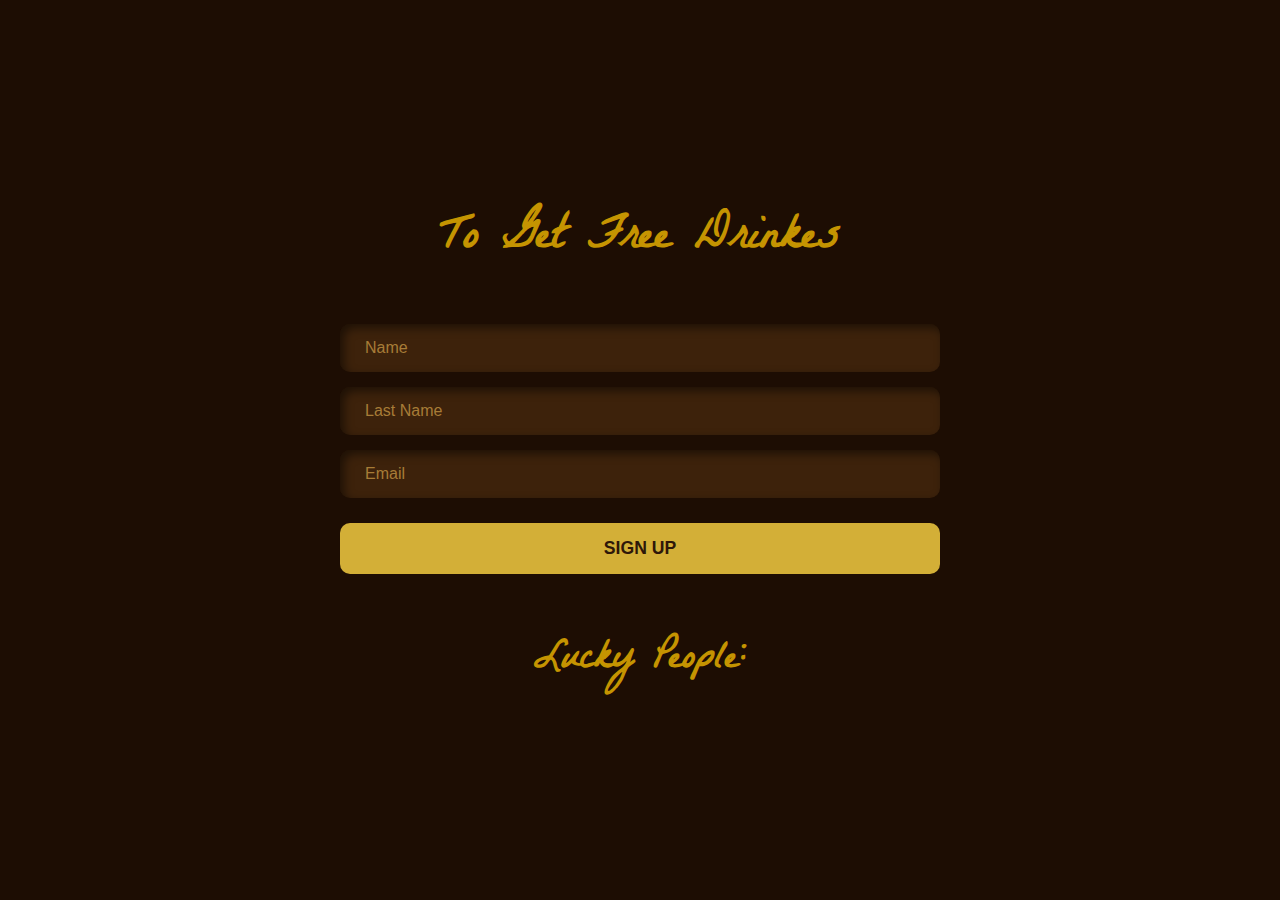
<file: Nourhan/folder 1/index.html>
<!DOCTYPE html>
<html lang="en">

<head>
    <style>
        @import url('https://fonts.googleapis.com/css2?family=La+Belle+Aurore&display=swap');
    </style>
    <meta charset="UTF-8">
    <meta name="viewport" content="width=device-width, initial-scale=1.0">
    <title>Document</title>
    <link herf="http://cdn.jsdelivr.net/npm/bootstrap@5.3.0/dist/css/bootstrap.min.css" rel="stylesheet">
    <link rel="stylesheet" href="style.css">
</head>

<body>
    <section class="free-coffee">
        <main class="container free-drink py-5">
            <div class="row justify-content-center">
                <div class="col-12 col-md-6 text-center">
                    <h1 class="main-title">To Get Free Drinkes</h1>

                    <form class="signup-form mt-4">
                        <div class="input-group mb-3">
                            <input type="text" id="name" class="form-control-custom" placeholder="Name" required>
                        </div>
                        <div class="input-group">
                            <input type="text" id="last name" class="form-control-custom" placeholder="Last Name"
                                required>
                        </div>
                        <div class="input-group">
                            <input type="email" id="email" class="form-control-custom" placeholder="Email" required>
                        </div>
                        <button type="submit" class="signup-btn w-100">SIGN UP</button>
                    </form>
                    <h2 class="footer-title mt-5">Lucky People:</h2>
        </main>
    </section>
</body>

</html>
</file>
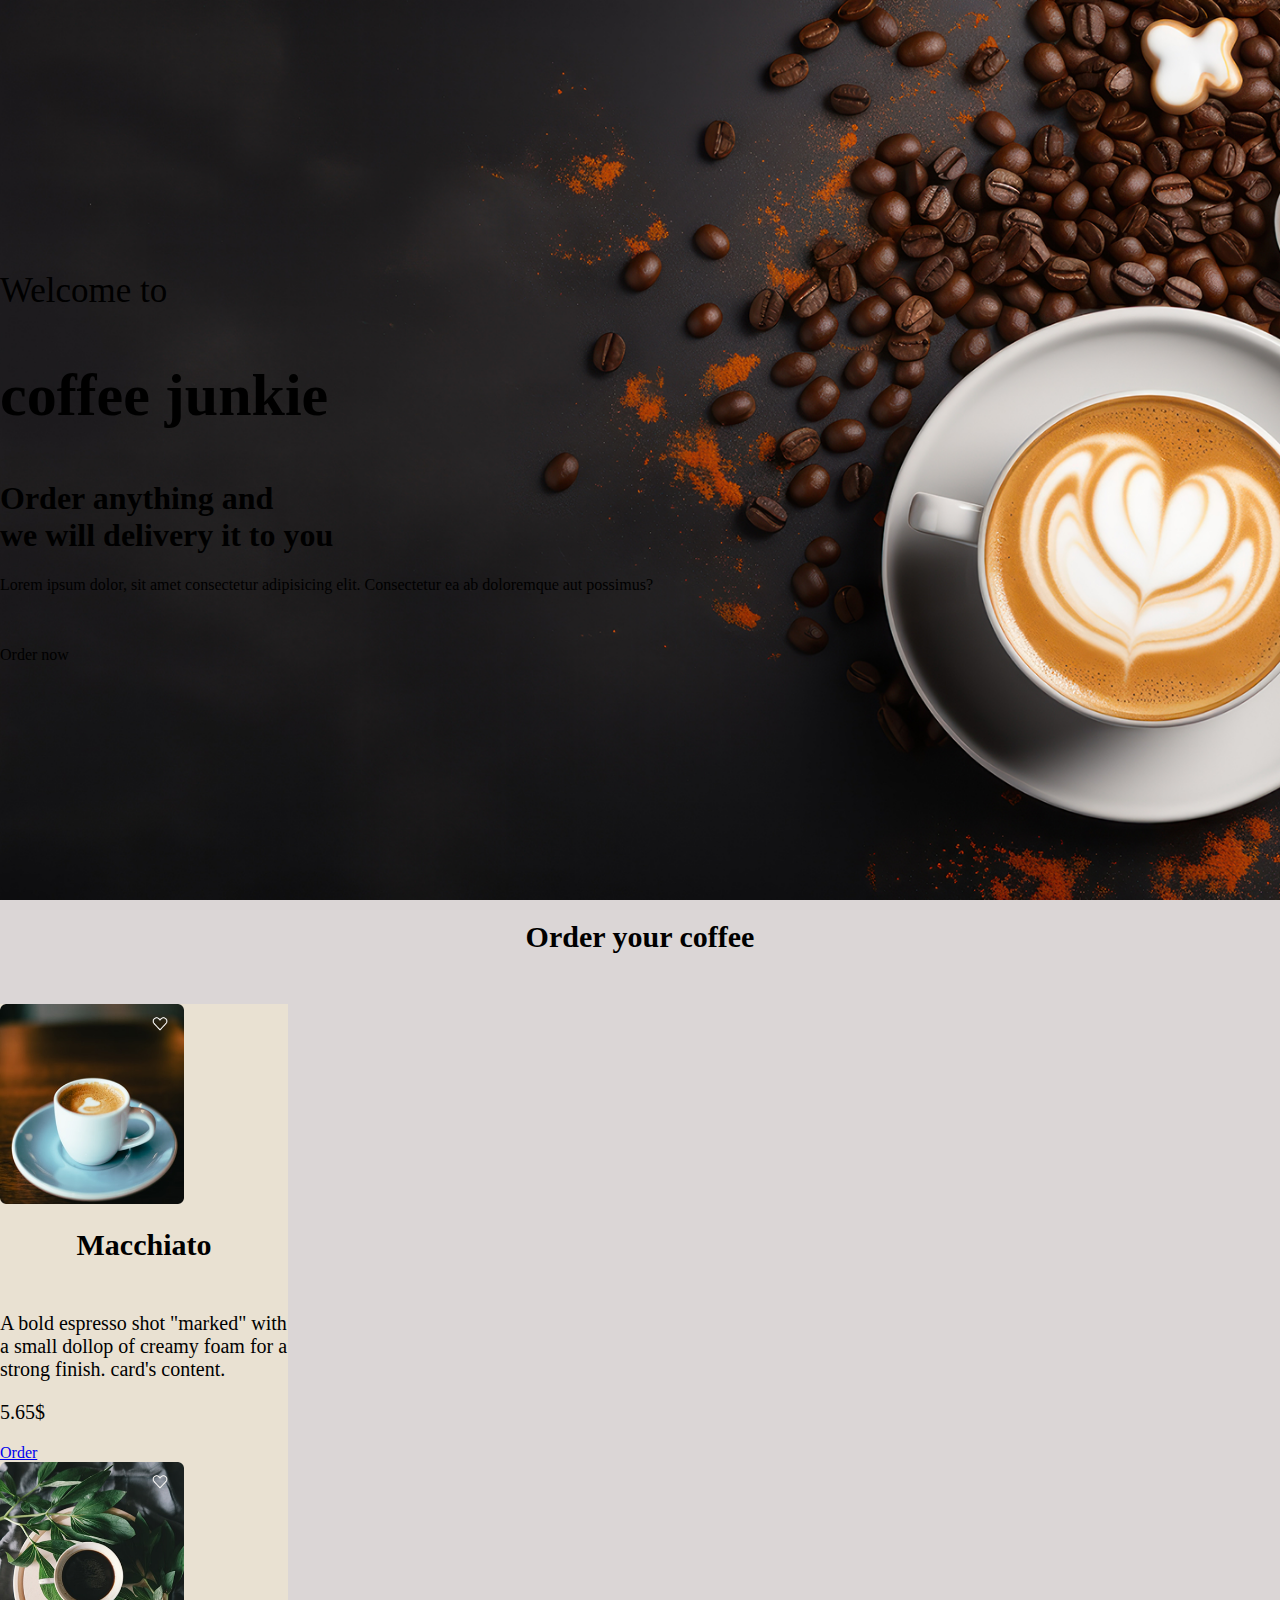
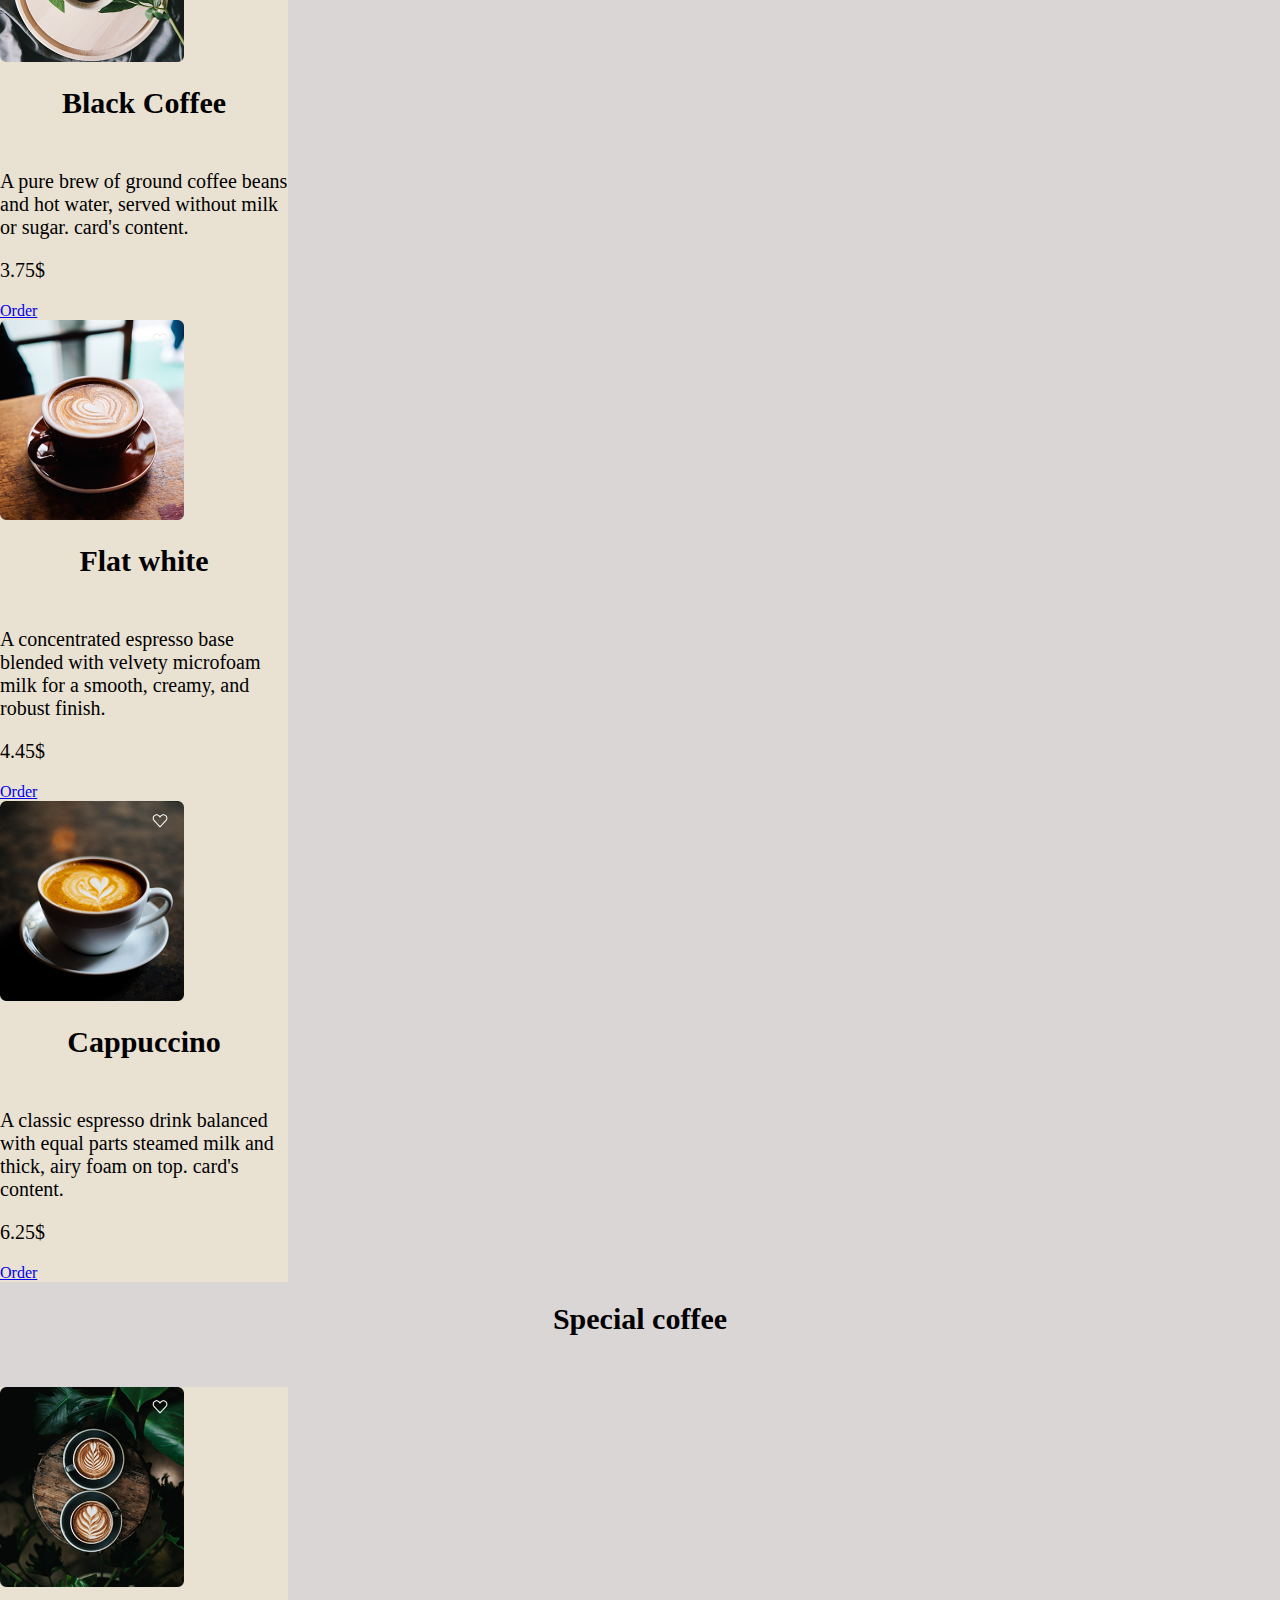
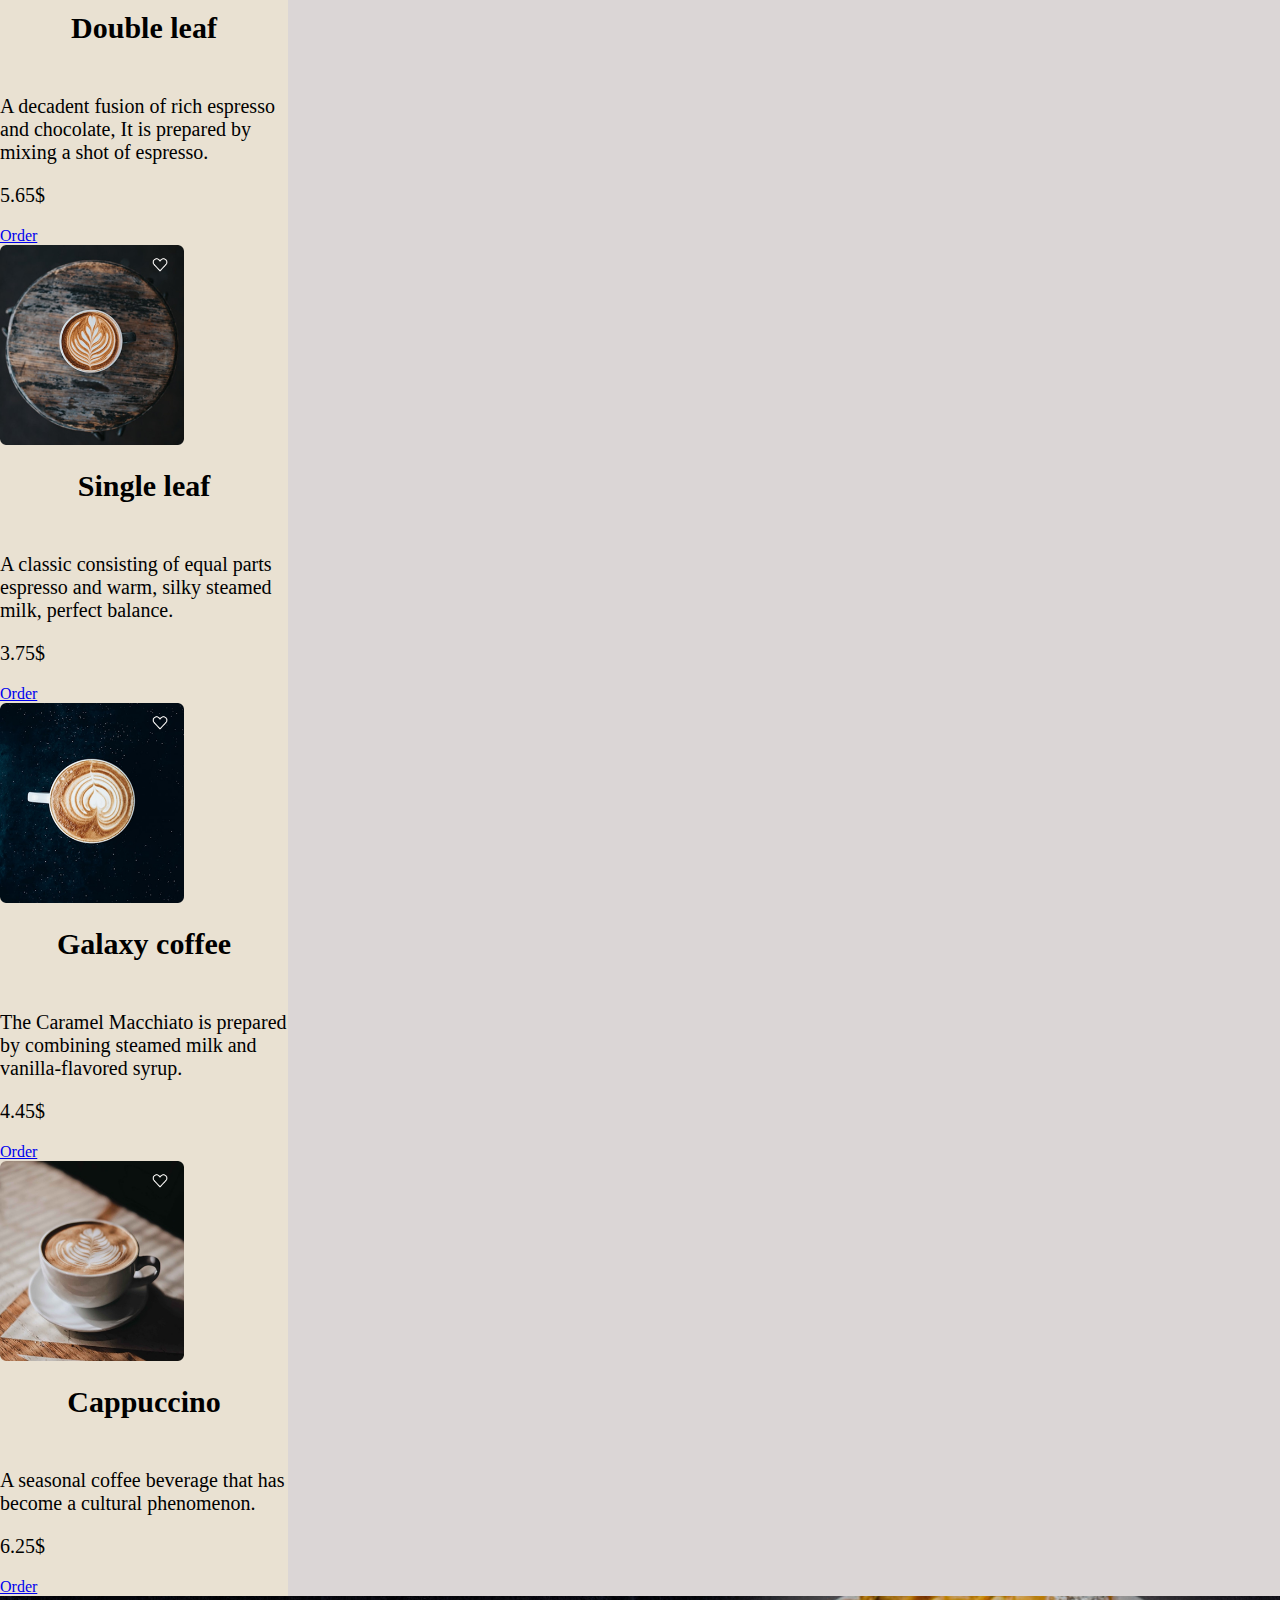
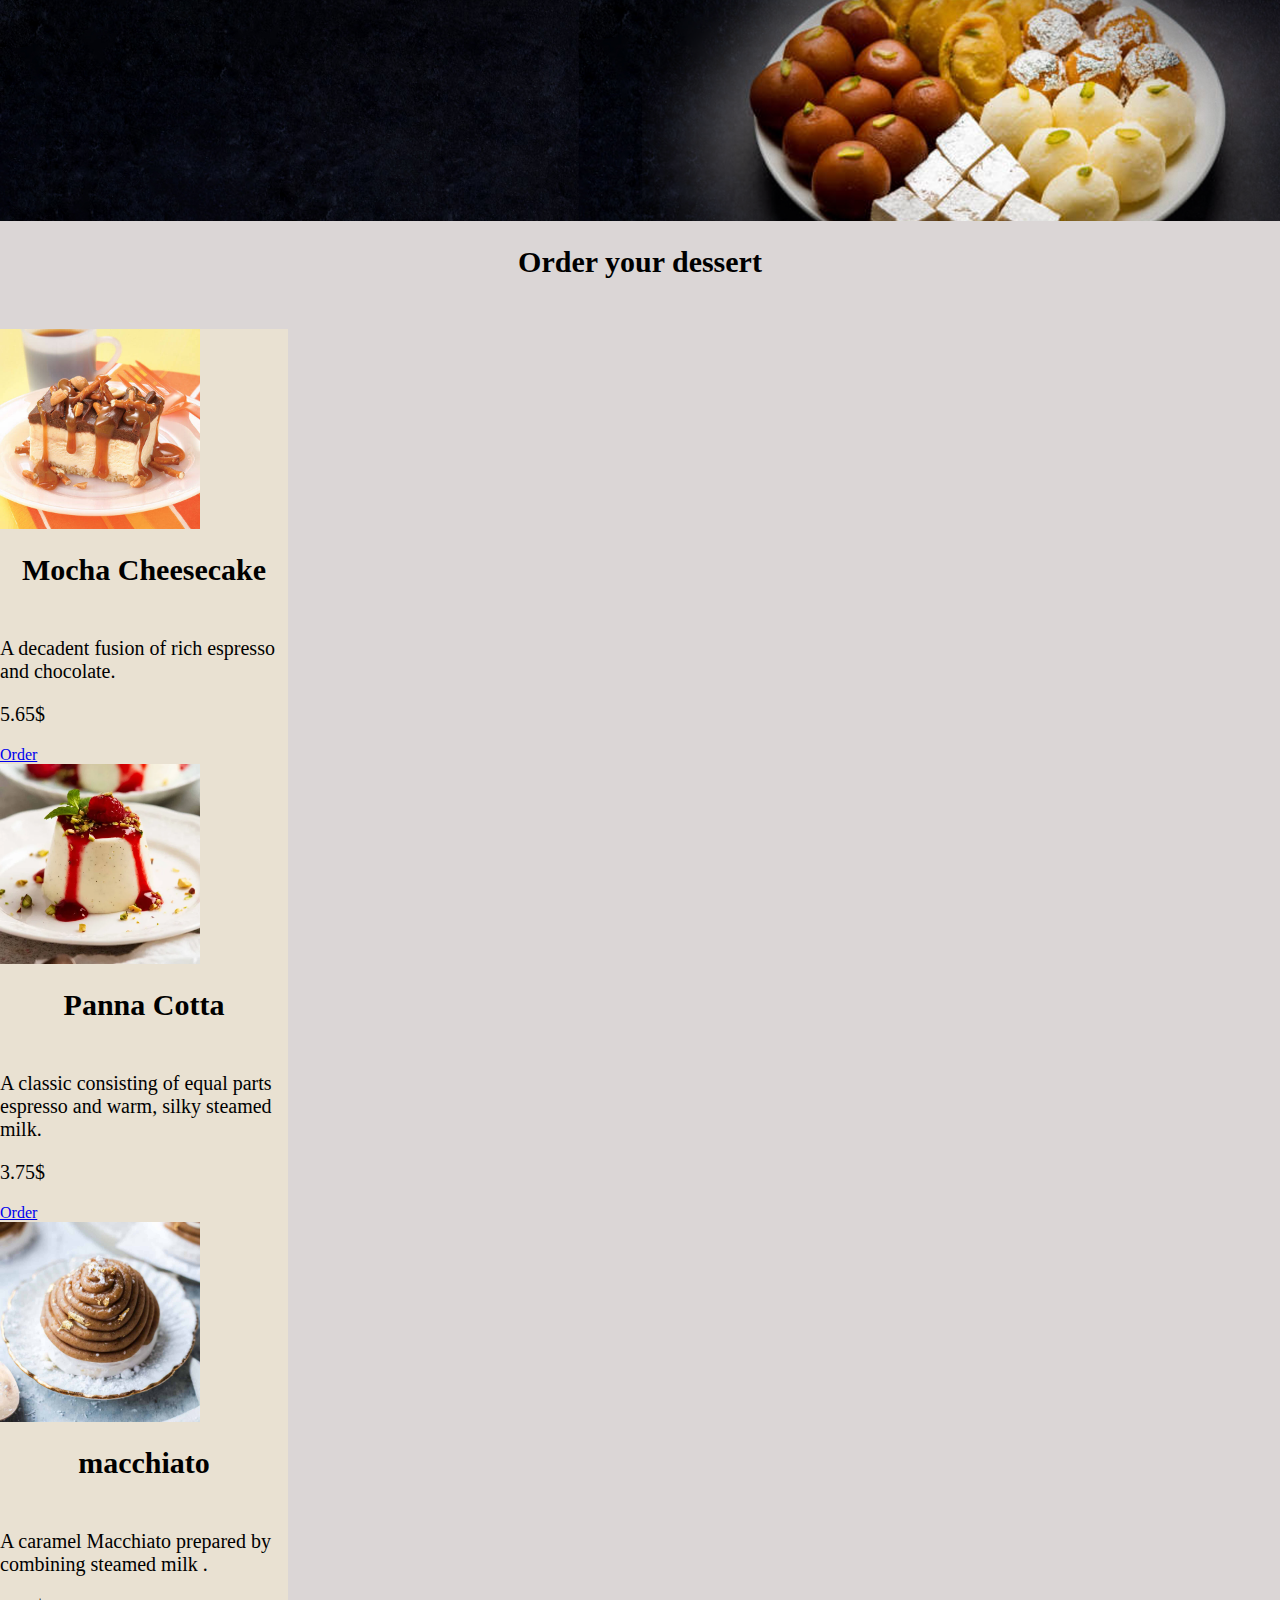
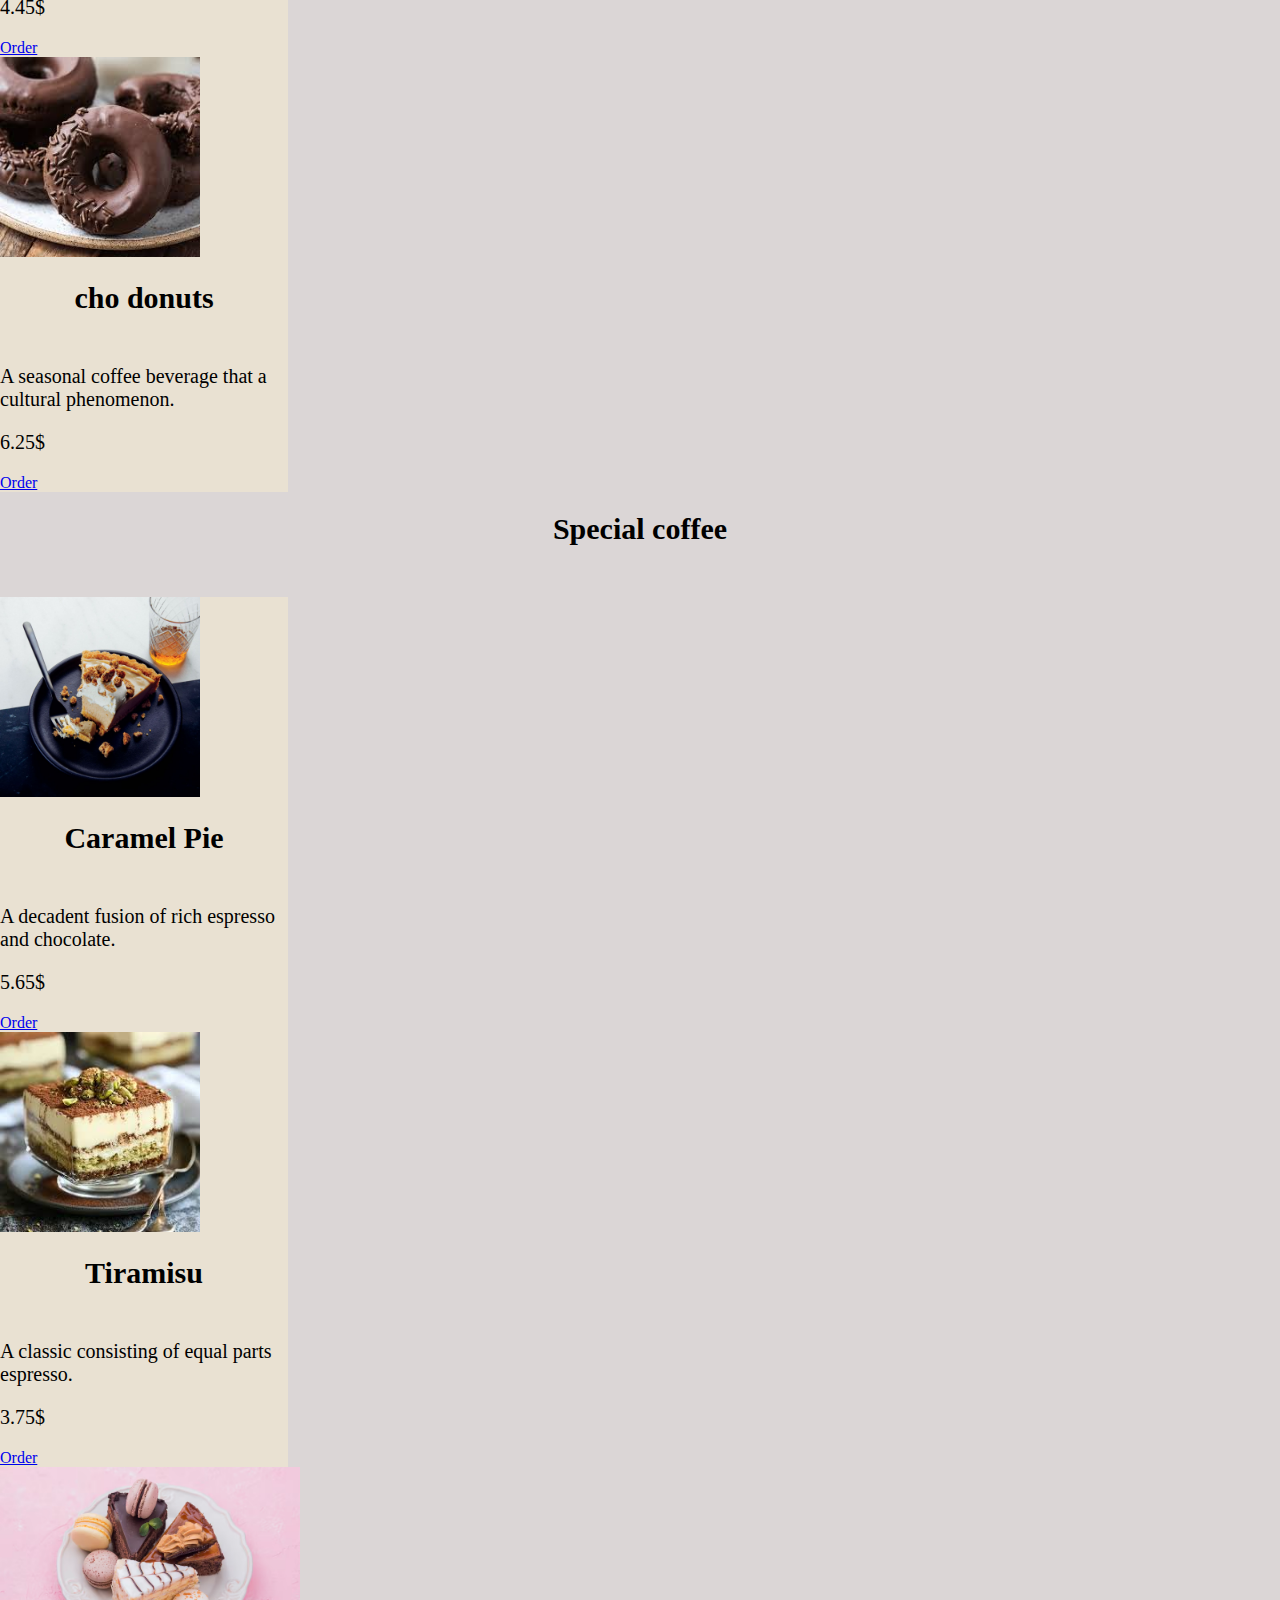
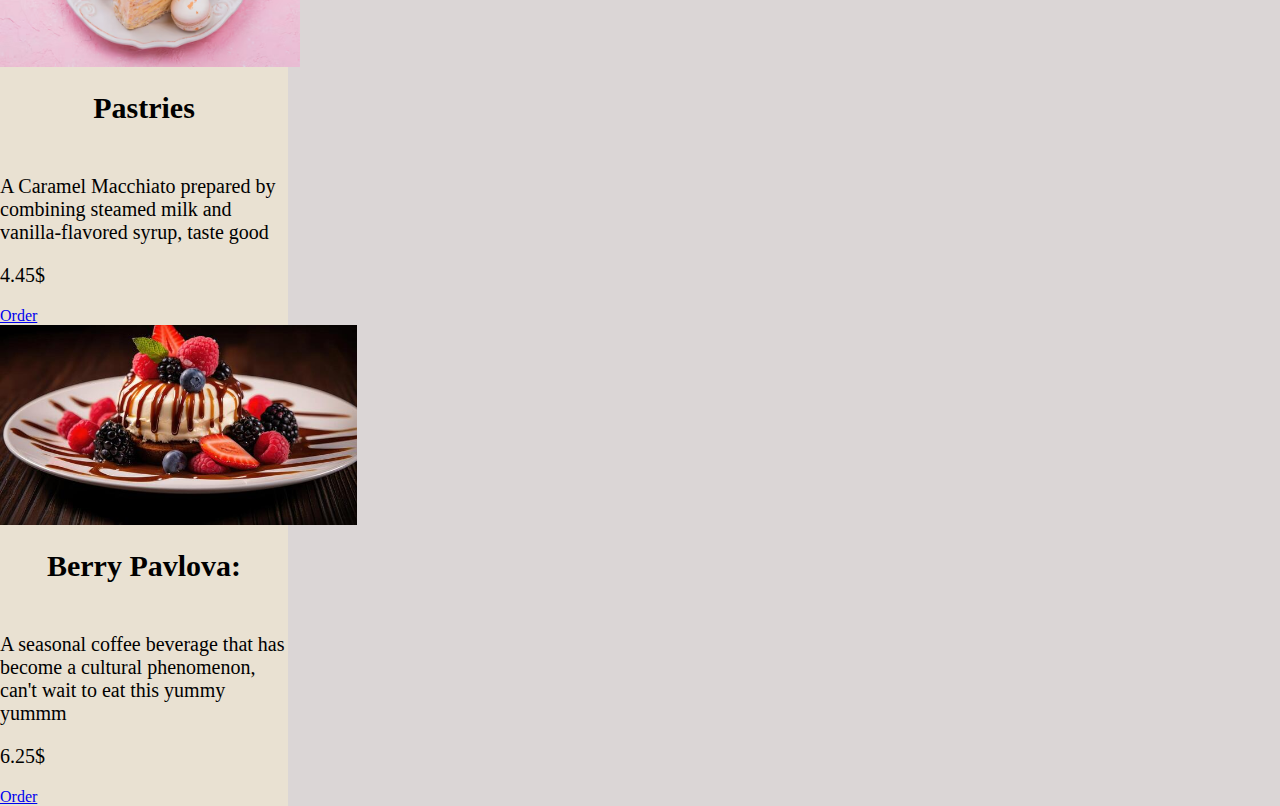
<file: Order/order.html>
<!DOCTYPE html>
<html lang="en">

<head>
    <meta charset="UTF-8">
    <meta name="viewport" content="width=device-width, initial-scale=1.0">
    <title>Order</title>
    <link href="https://cdn.jsdelivr.net/npm/bootstrap@5.0.2/dist/css/bootstrap.min.css" rel="stylesheet"
        integrity="sha384-EVSTQN3/azprG1Anm3QDgpJLIm9Nao0Yz1ztcQTwFspd3yD65VohhpuuCOmLASjC" crossorigin="anonymous">
    <link rel="stylesheet" href="style.css">
</head>

<body>
    <!--  Welcome -->
    <section class="headbg text-light ">
        <div class="container col-lg-4 col-md-6 col-sm-12 pt-5 offset-lg-1 ">
            <div class="row">
                <p style="font-size: 35px;">Welcome to </p>
                <h2 style="font-size: 60px;"> coffee junkie </h2>
                <h1 style="font-size: 65    px;">Order anything and <br> we will delivery it to you </h1>
                <p class="mt-3"> Lorem ipsum dolor, sit amet consectetur adipisicing elit. Consectetur ea ab doloremque
                    aut possimus?
                </p>
                <br>
                <br>
            </div>
            <div class="btn bg-light text-black mt-5" style="border-radius: 50px;"> Order now</div>
        </div>
    </section>
    <!-- end welcome -->
    <!-- first card -->
    <div class="container coflist">
        <div class="row justify-content-center gap-2">
            <h5>Order your coffee </h5>
            <div class="card" style="width: 18rem;">
                <img src="work-img/Macchiato.png" class="card-img-top pt-3" alt="img not found">
                <div class="card-body">
                    <h5 class="card-title">Macchiato</h5>
                    <p class="card-text">A bold espresso shot "marked" with a small dollop of creamy foam for a strong
                        finish.
                        card's content.</p>
                    <p class="text-success fw-bold">5.65$</p>
                    <a href="#" class="btn btn-warning w-50">Order</a>
                </div>
            </div>
            <!-- second card -->
            <div class="card" style="width: 18rem;">
                <img src="work-img/Black-Coffee.png" class="card-img-top pt-3" alt="img not found">
                <div class="card-body">
                    <h5 class="card-title">Black Coffee
                    </h5>
                    <p class="card-text">A pure brew of ground coffee beans and hot water, served without milk or sugar.
                        card's content.</p>
                    <p class="text-success fw-bold"> 3.75$</p>
                    <a href="#" class="btn btn-warning w-50">Order</a>
                </div>
            </div>
            <!-- third card -->
            <div class="card" style="width: 18rem;">
                <img src="work-img/Flat-White.png" class="card-img-top pt-3" alt="img not found">
                <div class="card-body">
                    <h5 class="card-title">Flat white</h5>
                    <p class="card-text">A concentrated espresso base blended with velvety microfoam milk for a smooth,
                        creamy, and robust finish.</p>
                    <p class="text-success fw-bold">4.45$</p>
                    <a href="#" class="btn btn-warning w-50">Order</a>
                </div>
            </div>
            <!-- fourth card -->
            <div class="card" style="width: 18rem;">
                <img src="work-img/Cappuccino.png" class="card-img-top pt-3" alt="img not found">
                <div class="card-body">
                    <h5 class="card-title">Cappuccino</h5>
                    <p class="card-text">A classic espresso drink balanced with equal parts steamed milk and thick, airy
                        foam on top.
                        card's content.</p>
                    <p class="text-success fw-bold">6.25$</p>
                    <a href="#" class="btn btn-warning w-50">Order</a>
                </div>
            </div>
        </div>
    </div>
    <!-- end four cards -->
    <!-- first card -->
    <div class="container coflist">
        <div class="row justify-content-center gap-2">
            <h5>Special coffee </h5>
            <div class="card" style="width: 18rem;">
                <img src="work-img/noidea1.png" class="card-img-top pt-3" alt="img not found">
                <div class="card-body">
                    <h5 class="card-title">Double leaf</h5>
                    <p class="card-text">A decadent fusion of rich espresso and chocolate, It is prepared by mixing a
                        shot of espresso.</p>
                    <p class="text-success fw-bold">5.65$</p>
                    <a href="#" class="btn btn-warning w-50">Order</a>
                </div>
            </div>
            <!-- second card -->
            <div class="card" style="width: 18rem;">
                <img src="work-img/noidea2.png" class="card-img-top pt-3" alt="img not found">
                <div class="card-body">
                    <h5 class="card-title"> Single leaf
                    </h5>
                    <p class="card-text">A classic consisting of equal parts espresso and warm, silky steamed milk,
                        perfect balance.</p>
                    <p class="text-success fw-bold"> 3.75$</p>
                    <a href="#" class="btn btn-warning w-50">Order</a>
                </div>
            </div>
            <!-- third card -->
            <div class="card" style="width: 18rem;">
                <img src="work-img/noidea3.png" class="card-img-top pt-3" alt="img not found">
                <div class="card-body">
                    <h5 class="card-title">Galaxy coffee</h5>
                    <p class="card-text">The Caramel Macchiato is prepared by combining steamed milk and
                        vanilla-flavored syrup.</p>
                    <p class="text-success fw-bold">4.45$</p>
                    <a href="#" class="btn btn-warning w-50">Order</a>
                </div>
            </div>
            <!-- fourth card -->
            <div class="card" style="width: 18rem;">
                <img src="work-img/noidea4.png" class="card-img-top pt-3" alt="img not found">
                <div class="card-body">
                    <h5 class="card-title">Cappuccino</h5>
                    <p class="card-text">A seasonal coffee beverage that has become a cultural phenomenon.</p>
                    <p class="text-success fw-bold">6.25$</p>
                    <a href="#" class="btn btn-warning w-50">Order</a>
                </div>
            </div>
        </div>
    </div>
    <!-- end four cards -->
    <section><img src="work-img/desserts-banner.png" class="mt-5 mb-2"
            style="width: 100%; height: 25vh; object-fit: cover;" alt="img not found">
        <p></p>
    </section>
    <div class="container coflist">
        <div class="row justify-content-center gap-2">
            <h5>Order your dessert </h5>
            <!-- first card -->
            <div class="card" style="width: 18rem;">
                <img src="work-img/caramel-ice-cream-dessert0.jpg" class="card-img-top pt-3" alt="img not found">
                <div class="card-body">
                    <h5 class="card-title">Mocha Cheesecake</h5>
                    <p class="card-text">A decadent fusion of rich espresso and chocolate.</p>
                    <p class="text-success fw-bold">5.65$</p>
                    <a href="#" class="btn btn-warning w-50">Order</a>
                </div>
            </div>
            <!-- second card -->
            <div class="card" style="width: 18rem;">
                <img src="work-img/test1.webp" class="card-img-top pt-3" alt="img not found">
                <div class="card-body">
                    <h5 class="card-title"> Panna Cotta
                    </h5>
                    <p class="card-text">A classic consisting of equal parts espresso and warm, silky steamed milk.</p>
                    <p class="text-success fw-bold"> 3.75$</p>
                    <a href="#" class="btn btn-warning w-50">Order</a>
                </div>
            </div>
            <!-- third card -->
            <div class="card" style="width: 18rem;">
                <img src="work-img/test2.jpg" class="card-img-top pt-3" alt="img not found">
                <div class="card-body">
                    <h5 class="card-title">macchiato</h5>
                    <p class="card-text">A caramel Macchiato prepared by combining steamed milk .</p>
                    <p class="text-success fw-bold">4.45$</p>
                    <a href="#" class="btn btn-warning w-50">Order</a>
                </div>
            </div>
            <!-- fourth card -->
            <div class="card" style="width: 18rem;">
                <img src="work-img/test3jfif.jfif" class="card-img-top pt-3" alt="img not found">
                <div class="card-body">
                    <h5 class="card-title"> cho donuts</h5>
                    <p class="card-text">A seasonal coffee beverage that a cultural phenomenon.</p>
                    <p class="text-success fw-bold">6.25$</p>
                    <a href="#" class="btn btn-warning w-50">Order</a>
                </div>
            </div>
        </div>
    </div>
    <!-- end four cards -->
    <div class="container coflist">
        <div class="row justify-content-center gap-2">
            <h5>Special coffee </h5>
            <!-- first card -->
            <div class="card" style="width: 18rem;">
                <img src="work-img/test4.jpg" class="card-img-top pt-3" alt="img not found">
                <div class="card-body">
                    <h5 class="card-title">Caramel Pie</h5>
                    <p class="card-text">A decadent fusion of rich espresso and chocolate.</p>
                    <p class="text-success fw-bold">5.65$</p>
                    <a href="#" class="btn btn-warning w-50">Order</a>
                </div>
            </div>
            <!-- second card -->
            <div class="card" style="width: 18rem;">
                <img src="work-img/test5.jfif" class="card-img-top pt-3" alt="img not found">
                <div class="card-body">
                    <h5 class="card-title"> Tiramisu
                    </h5>
                    <p class="card-text">A classic consisting of equal parts espresso.</p>
                    <p class="text-success fw-bold"> 3.75$</p>
                    <a href="#" class="btn btn-warning w-50">Order</a>
                </div>
            </div>
            <!-- third card -->
            <div class="card" style="width: 18rem;">
                <img src="work-img/test7.avif" class="card-img-top pt-3" alt="img not found">
                <div class="card-body">
                    <h5 class="card-title">Pastries</h5>
                    <p class="card-text">A Caramel Macchiato prepared by combining steamed milk and vanilla-flavored syrup, taste good</p>
                    <p class="text-success fw-bold">4.45$</p>
                    <a href="#" class="btn btn-warning w-50">Order</a>
                </div>
            </div>
            <!-- fourth card -->
            <div class="card" style="width: 18rem;">
                <img src="work-img/test8.jpg" class="card-img-top pt-3" alt="img not found">
                <div class="card-body">
                    <h5 class="card-title">Berry Pavlova:</h5>
                    <p class="card-text">A seasonal coffee beverage that has become a cultural phenomenon, can't wait to eat this yummy yummm</p>
                    <p class="text-success fw-bold">6.25$</p>
                    <a href="#" class="btn btn-warning w-50">Order</a>
                </div>
            </div>
        </div>
    </div>
    <!-- end four cards -->


    <script src="https://cdn.jsdelivr.net/npm/bootstrap@5.0.2/dist/js/bootstrap.bundle.min.js"
        integrity="sha384-MrcW6ZMFYlzcLA8Nl+NtUVF0sA7MsXsP1UyJoMp4YLEuNSfAP+JcXn/tWtIaxVXM"
        crossorigin="anonymous"></script>
</body>

</html>
</file>
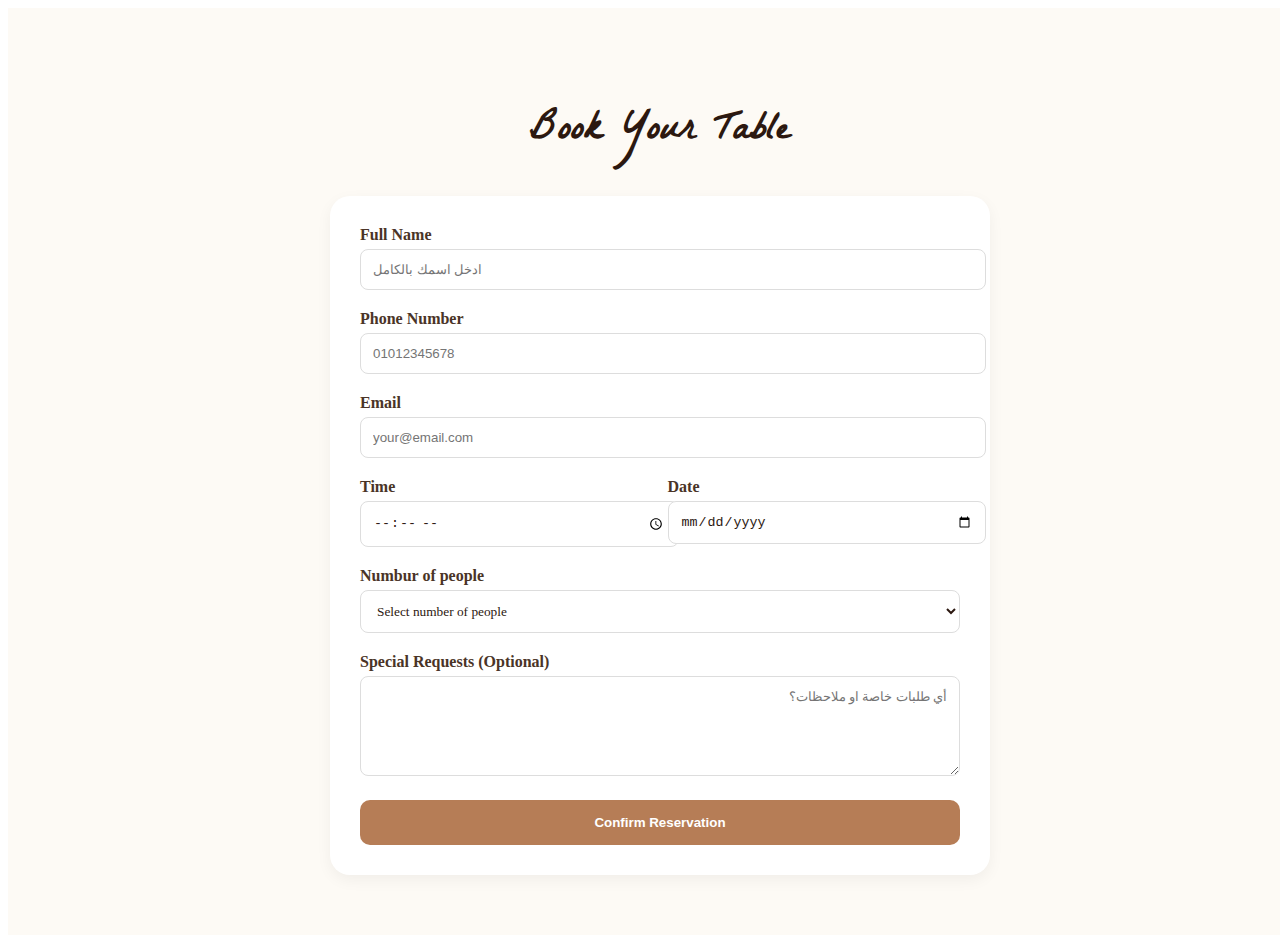
<file: Nourhan/folder 2/table.html>
<!DOCTYPE html>
<html lang="en">

<head>
    <meta charset="UTF-8">
    <meta name="viewport" content="width=device-width, initial-scale=1.0">
    <title>Document</title>
    <link rel="stylesheet" href="style.css">
    <style>
        @import url('https://fonts.googleapis.com/css2?family=La+Belle+Aurore&display=swap');
    </style>
</head>

<body>
    <section class="booking-section-custom">
        <div class="booking-header">
            <h1>Book Your Table</h1>

        </div>

        <form class="booking-form-area">
            <div class="custom-input-group">
                <label>Full Name</label>
                <input type="text" placeholder="ادخل اسمك بالكامل" required>
            </div>

            <div class="custom-input-group">
                <label>Phone Number</label>
                <input type="text" placeholder="01012345678" required>
            </div>

            <div class="custom-input-group">
                <label>Email</label>
                <input type="email" placeholder="your@email.com" required>
            </div>


            <div class="custom-input-row">
                <div class="custom-input-group">
                    <label>Time</label>
                    <input type="time" required>
                </div>
                <div class="custom-input-group">
                    <label>Date</label>
                    <input type="date" required>
                </div>
            </div>
            <div class="custom-input-group">
                <label>Numbur of people</label>
                <select required>
                    <option value="disbled selected">Select number of people</option>
                    <option>1-2 people</option>
                    <option>3-5 people</option>
                    <option>+6 people</option>
                </select>
            </div>

            <div class="custom-input-group">
                <label>Special Requests (Optional)</label>
                <textarea placeholder="أي طلبات خاصة او ملاحظات؟" rows="4"></textarea>
            </div>
            <button type="submit" class="booking-confirm-btn">Confirm Reservation </button>
        </form>
    </section>
</body>

</html>
</file>
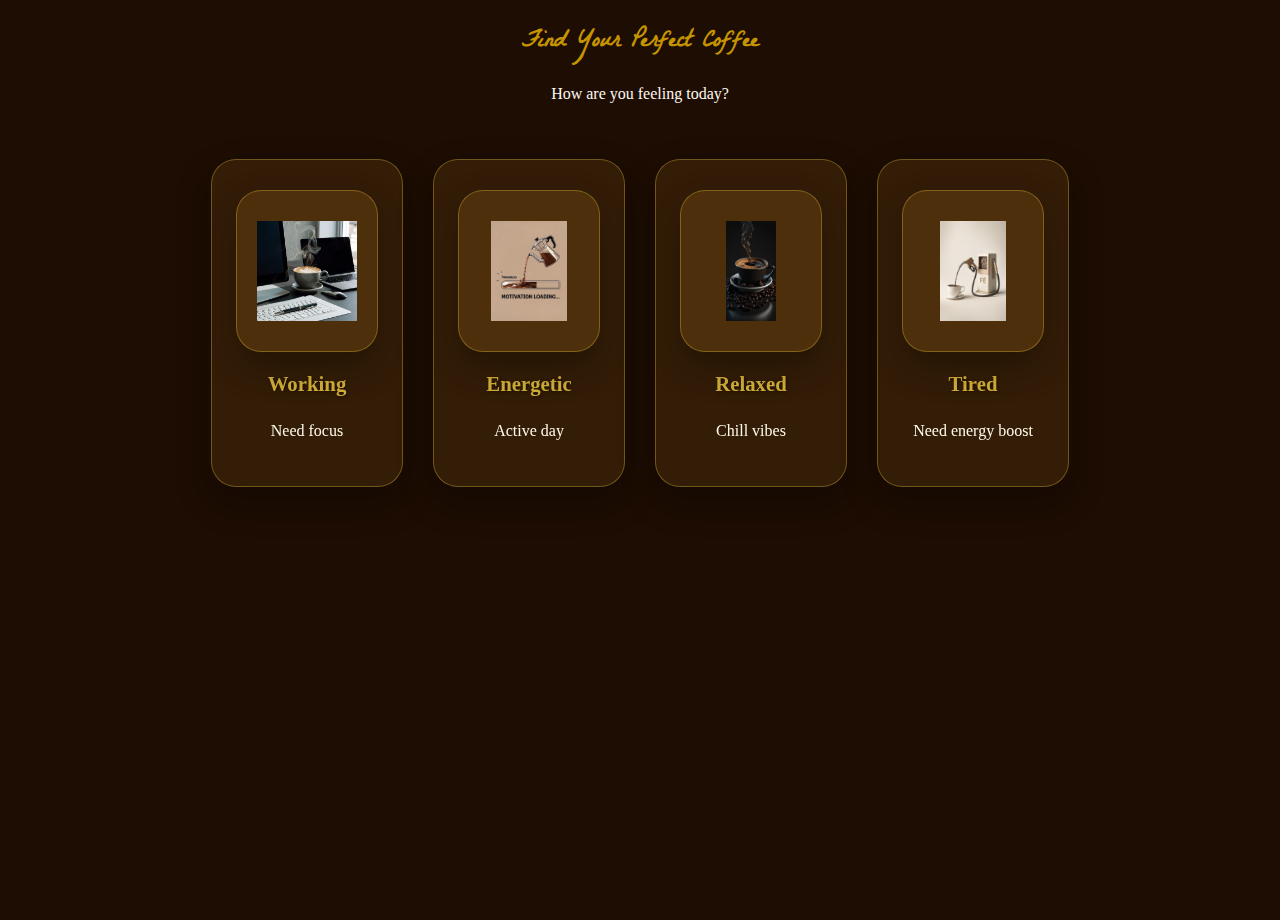
<file: Nourhan/folder 3/coffee.html>
<!DOCTYPE html>
<html lang="en">
<head>
    <meta charset="UTF-8">
    <meta name="viewport" content="width=<section class="mood-selector">
         <title>Document</title>
     <link rel="stylesheet" href="style.css">
     <style>
@import url('https://fonts.googleapis.com/css2?family=La+Belle+Aurore&display=swap');
</style>
</head>
<body>
    <div class="container">
        <h2 class="section-title">Find Your Perfect Coffee</h2>
        <p class="mood-question">How are you feeling today?</p>

        <div class="mood-options">
            
            <a href="#suggest-work" id="suggest-work"  class="mood-card">
                <img src="laptop with computer.jpg" class="mood-card">
                <div class="mood-label">Working</div>
                <p class="mood-desc">Need focus</p>

             <div class="suggestion">
              
             <h4>اسبريسو</h4>  
             <p>اسبريسو قوي علشان التركيز يبقى عالي وتخلص الشغل بسرعة</p>  
             </div>
            </a>
             
        

            <a href="#suggest-energy" id="suggest-energy" class="mood-card">
                <img src="تنزيل (1).jpg" class="mood-card">
                <div class="mood-label">Energetic</div>
                <p class="mood-desc">Active day</p>
                <div class="suggestion"> 
                 <h4>كورتادو</h4> 
                <p>توازن مثالي بين الحليب والقهوة يديك طاقة ممتدة</p>  
                </div>
            </a>

            <a href="#suggest-relax" id="suggest-relax" class="mood-card">
                <img src="تنزيل.jpg " class="mood-card">
                <div class="mood-label">Relaxed</div>
                <p class="mood-desc">Chill vibes</p>
                <div class="suggestion">
                 <h4>لاتيه فانيليا</h4>
                 <p>هادي زي مزاجك الرايق</p>   
                </div>
            </a>

            <a href="#suggest-tired"  id="suggest-tired" class="mood-card">
                <img src="تنزيل (2).jpg" class="mood-card">
                <div class="mood-label">Tired</div>
                <p class="mood-desc">Need energy boost</p>
                <div class="suggestion">
                 <h4>بلاك كوفي!</h4> 
                 <p>أقوى حاجه تنبهك وتجدد نشاطك Boost اللي محتاجه</p>  
                </div>
            </a>
        </div>
    </div>
</section>





    
</body>
</html>
</file>
<file: Nourhan/folder 1/style.css>
body{
    margin: 0;
    padding: 0;
}
.free-coffee{
    background-color: #1d0d03;
    display: flex;
    justify-content: center;
    align-items: center;
    min-height: 100vh;
    font-family:'Montserrat' sans-serif;
}
 .free-drink {
    text-align: center;
    width: 100%;
    max-width: 600px;
    padding: 20px;
}
.main-title,.footer-title{
font-family: 'La Belle Aurore' ,cursive;
color: #C59401;
font-size: 3rem;
margin-bottom: 40px;
}


.footer-title{
    margin-top: 50px;
    font-size: 2.5rem;
}
.signup-form{
    display: flex;
    flex-direction: column;
    gap:15px ;
}
.input-group input{
    width: 100%;
    padding: 15px 25px;
    border: none;
    border-radius: 10px;
    background-color: #3d220b;
    color: #FFF8F0;
    font-size: 1rem;
    box-sizing: border-box;
    box-shadow: inset 4px 4px 10px rgba(0,0,0,0.5);
    inset: -2px -2px 5px rgba(255,255,255,0.05);
}
.input-group input::placeholder{
    color: #A77C37;
}
.signup-btn{
    background-color: #D3AF37;
    color: #2e1709;
    border: none;
    padding: 15PX;
    border-radius: 10PX;
    font-weight: bold;
    font-size: 1.1rem;
    cursor: pointer;
    transition:background 0.3s ease;
    margin-top: 10px;
}
.signup-btn:hover{
    background-color: #F2CF0D;
}
</file>
<file: Order/style.css>
body {
    margin: 0;
    background-color: rgb(219, 214, 214)
}

.headbg {
    background-image: url(work-img/espresso.png);
    width: 100%;
    height: 100vh;
    display: flex;
    background-size: cover;
    background-position: center;
    align-items: center;

}

.welcome {
    font-size: 35px;
}

.cof-junkie {
    font-size: 60px;
}

.orderr {
    font-size: 40px;
}

.coflist h5 {
    display: flex;
    justify-content: center;
    font-size: 30px;
    margin-top: 20px;
}

.card {
    background-color: rgb(233, 225, 210);
    width: 18rem;
    
}

.card-img-top{
    height: 200px;
    object-fit: cover;
}
.card p {
    font-size: 20px;
}

.midbg {
    font-size: 30px;
    display: flex;
    justify-content: center;
}

.discount {
    background-image: url(work-img/dark+kiss+background.webp);
    background-size: cover;
    width: 100%;
    height: 23vh;
    display: flex;
    justify-content: center;
    align-items: center;
    flex-direction: column;
}

.off {
    font-size: 40px;
}

.subscribe {
    font-size: 20px;
}

@media (max-width: 1024px) {
    .headbg {
        height: 80vh;
    }

    .cof-junkie {
        font-size: 50px;
    }

    .orderr {
        font-size: 28px;
    }

    .headbg .mt-3 {
        font-size: 20px;
    }
}

@media (max-width: 425px) {
    .headbg {
        background-size: 100% 100%;
    }

    .card {
        width: 13rem;
    }
    .card h5{
        font-size: 20px;
    }
    .card p{
        font-size: 15px;
    }

    .cof-junkie {
        font-size: 40px;
    }

    .orderr {
        font-size: 30px;
    }

    .headbg .mt-3 {
        font-size: 15px;
    }

    .off {
        font-size: 20px;
    }

    .subscribe {
        font-size: 15px;
    }
}
@media (max-width: 375px) {
    .card {
        width: 11rem;
    }
    .card h5{
        font-size: 18px;
    }
    .card p{
        font-size: 14px;
    }

    a{
        font-size: 10px;
    }
    .cof-junkie {
        font-size: 40px;
    }

    .orderr {
        font-size: 30px;
    }

    .headbg .mt-3 {
        font-size: 13px;
    }

    .off {
        font-size: 15px;
    }

    .subscribe {
        font-size: 11px;
    }
    
}
@media (max-width: 320px) {
        .card {
        width: 9rem;
    }
    .card h5{
        font-size: 13px;
    }
    .card p{
        font-size: 11px;
    }

}
</file>
<file: Nourhan/folder 2/style.css>
.booking-header{
    font-family: 'La Belle Aurore' ,cursive;
color: #C59401;
}


.booking-section-custom {
    background-color: #fdfaf5 !important; 
    padding: 60px 20px;
    width: 100%;
}

.booking-header h1 {
    color: #2c1810 !important;
    text-align: center;
    font-size: 2.5rem;
}


.booking-form-area {
    max-width: 600px;
    margin: 0 auto;
    background: white;
    padding: 30px;
    border-radius: 20px;
    box-shadow: 0 5px 15px rgba(0,0,0,0.05);
}
.custom-input-group {
    margin-bottom: 20px;
}

.custom-input-group label {
    display: block;
    color: #4a3427 !important; 
    margin-bottom: 5px;
    font-weight: bold;
}

.custom-input-group input {
    width: 100%;
    padding: 12px;
    background: #ffffff !important; 
    color: #2c1810 !important; 
    border: 1px solid #ddd !important;
    border-radius: 8px;
}


.booking-confirm-btn {
    width: 100%;
    padding: 15px;
    background-color: #b67d56 !important;
    color: white !important;
    border: none;
    border-radius: 10px;
    font-weight: bold;
    cursor: pointer;
}
.custom-input-row {
    display: flex;
    gap: 15px;
}
.custom-input-row .custom-input-group {
    flex: 1;
}

.custom-input-group select, 
.custom-input-group textarea {
    width: 100%;
    padding: 12px;
    background: #ffffff !important;
    color: #2c1810 !important; 
    border: 1px solid #ddd !important;
    border-radius: 8px;
    font-family: inherit;
    box-sizing: border-box;
}


.custom-input-group textarea {
    resize: vertical; 
    min-height: 100px;
}


.custom-input-group textarea::placeholder {
    text-align: right;
}
</file>
<file: Nourhan/folder 3/style.css>
body{
    margin: 0;
    padding: 0;
    background-color: #1d0d03;
    justify-content: center;
    align-items: center;
    min-height: 100vh;
    font-family:'Montserrat' sans-serif;
}

h3{
    color: #C59401;
}
h2{
    font-family: 'La Belle Aurore' ,cursive;
color: #C59401;
}
p{
    color: #FFF8F0;
}

.container{
    text-align: center !important;
    display: block !important;
    width: 100% !important;
}

.main-title, .sub-title{
    margin-left: auto !important;
    margin-right: auto !important;
    display: block !important;
}

.mood-options {
    display: flex !important;
    flex-direction: row !important;
    align-items: stretch; 
    flex-wrap: nowrap;           
    justify-content: center !important;   
    gap: 30px;                 
    padding: 40px 20px;
}


.mood-card {
    background: rgba(103, 66, 16, 0.3); 
    backdrop-filter: blur(10px);        
    border: 1px solid rgba(211, 175, 55, 0.4); 
    border-radius: 25px;                
    width: 150px;
    padding: 30px 20px;
    display: flex;
    flex-direction: column;
    align-items: center;
    text-align: center;
    text-decoration: none;              
    transition: all 0.4s ease;          
    box-shadow: 0 15px 35px rgba(0,0,0,0.3); 
}
.mood-card:visited, .mood-card:active, .mood-card:link{
    text-decoration: none !important;
    color: #FFF8F0;
}
.suggestion h4{
    color: #D3AF37;
    margin-bottom: 5PX;
}
.suggestion P{
    color: #FFF8F0;
    font-size: 0.9rem;
}

.mood-card:hover {
    transform: translateY(-12px);       
    background: rgba(103, 66, 16, 0.6);  
    box-shadow: 0 20px 40px rgba(0,0,0,0.4);
}
.mood-card img, .mood-icon {
    width: 100px;                       
    height: 100px;
    object-fit: contain;                
    margin-bottom: 20px;                
}


.mood-label {
    color: #D3AF37;                    
    font-size: 1.3rem;
    font-weight: bold;                  
    margin-bottom: 10px;
    text-shadow: 1px 1px 3px rgba(0,0,0,0.5); 
}

.mood-desc {
    color: #FFFAEA;                     
    font-size: 1rem;
}

.suggestion{
    display: none;
    background: rgb(211, 175,55,0.15);
    padding: 10px;
    border-radius: 10px;
    margin-top: 15px;
}

.mood-card:target .suggestion{
    display: block !important;

}

@media (max-width: 768px){
    .mood-options{
        flex-direction: column;
        align-items: center;
    }
    .mood-card{
        width: 90%;
        max-width: 300px;
    }
}
</file>
